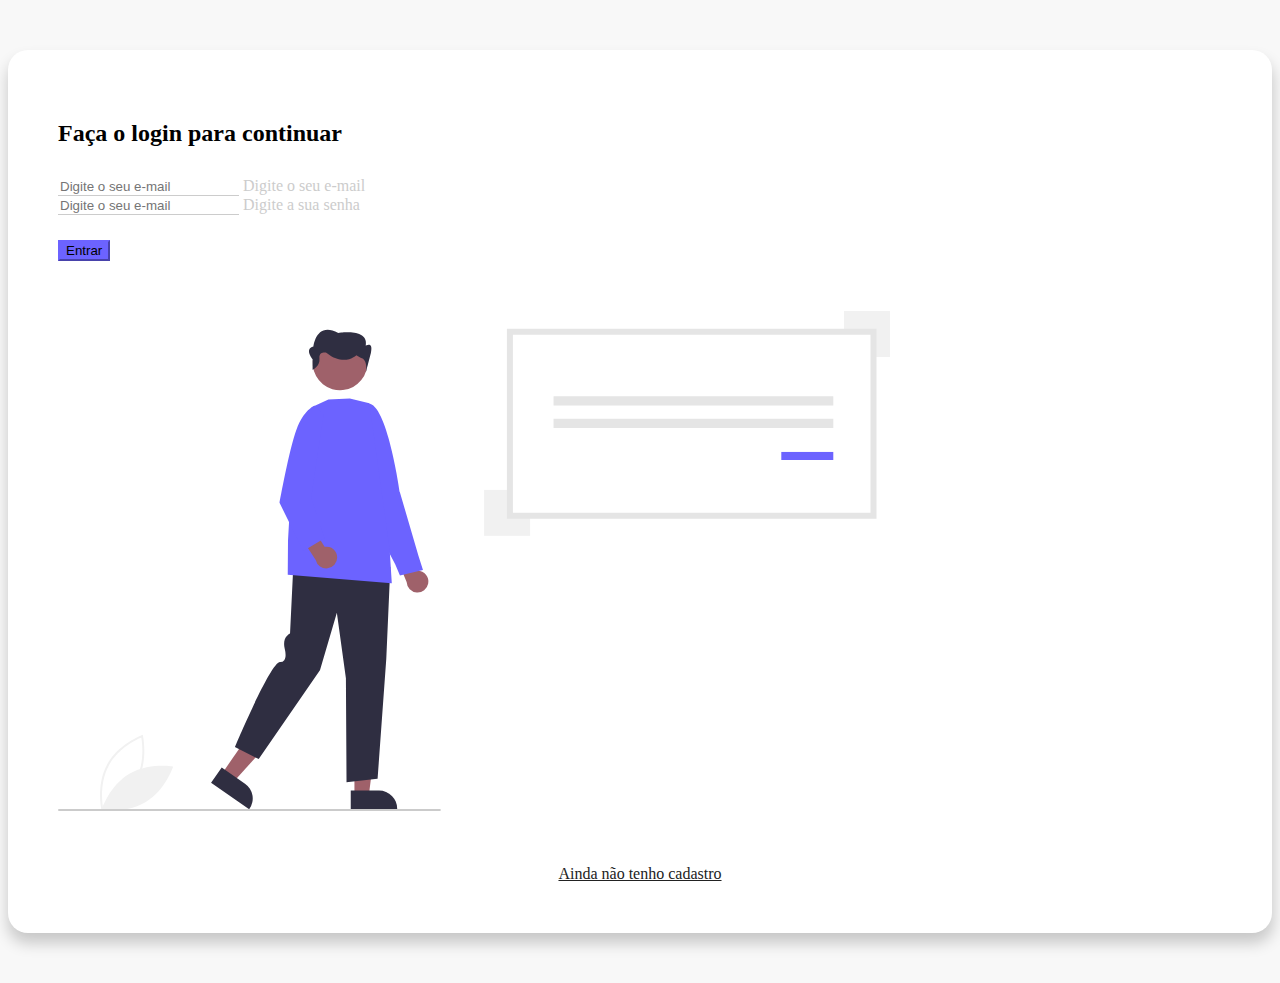
<file: index.html>
<!DOCTYPE html>
    <html lang="pt-br">

    <head>
        <meta charset="UTF-8">
        <meta http-equiv="X-UA-Compatible" content="IE=edge">
        <meta name="viewport" content="width=device-width, initial-scale=1.0">
        <link href="https://cdn.jsdelivr.net/npm/bootstrap@5.3.0-alpha1/dist/css/bootstrap.min.css" rel="stylesheet"
            integrity="sha384-GLhlTQ8iRABdZLl6O3oVMWSktQOp6b7In1Zl3/Jr59b6EGGoI1aFkw7cmDA6j6gD" crossorigin="anonymous">
        <script src="https://cdn.jsdelivr.net/npm/bootstrap@5.3.0-alpha1/dist/js/bootstrap.bundle.min.js"
            integrity="sha384-w76AqPfDkMBDXo30jS1Sgez6pr3x5MlQ1ZAGC+nuZB+EYdgRZgiwxhTBTkF7CXvN"
            crossorigin="anonymous"></script>
        <link rel="stylesheet" href="CSS/style.css">
        <title>Login</title>
    </head>

    <body>
        <div class="container col-11 col-md-9" id="form-container">
            <div class="row align-item-center gx-5">
                <div class="col-md-6 order-md-2">
                    <h2>Faça o login para continuar</h2>
                    <form>
                        <div class="form-floating mb-3">
                            <input type="email" class="form-control" id="email" name="email" placeholder="Digite o seu e-mail">
                            <label for="email" class="form-label">Digite o seu e-mail</label>
                        </div>
                        <div class="form-floating mb-3">
                            <input type="password" class="form-control" id="password" name="password" placeholder="Digite o seu e-mail">
                            <label for="password" class="form-label">Digite a sua senha</label>
                        </div>
                        <input type="submit" class="btn btn-primary" value="Entrar">
                    </form>
                </div>
                <div class="col-md-6 order-md-1">
                    <div class="col-12">
                      <img src="IMG/sign_in.svg" alt="Entrar no sistema" class="img-fluid">  
                    </div>
                    <div class="col-12" id="link-container">
                        <a href="register.html">Ainda não tenho cadastro</a>
                    </div>
                </div>
            </div>
        </div>
    </body>

    </html>
</file>
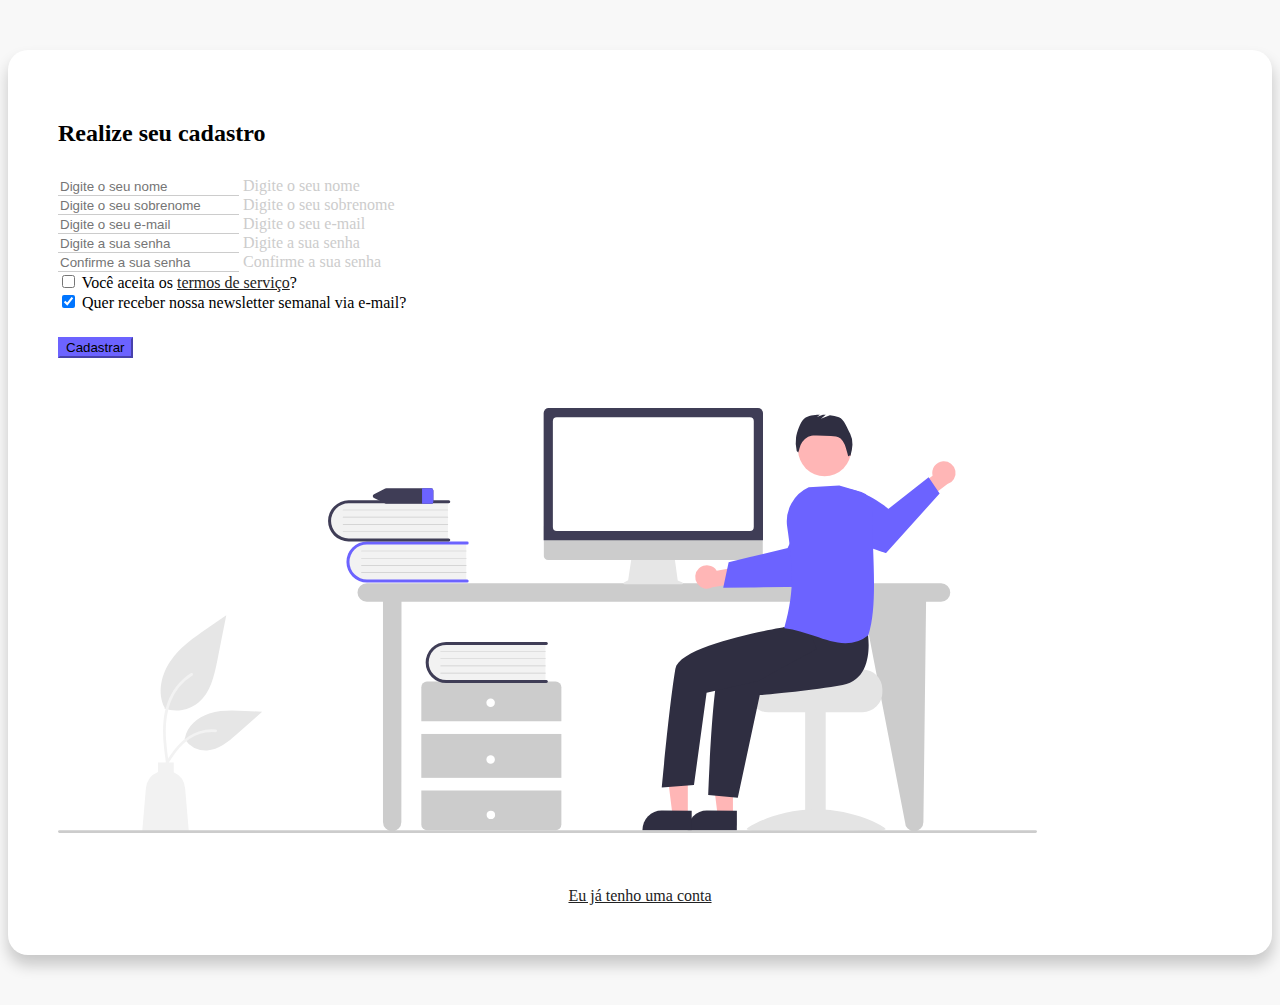
<file: register.html>
<!DOCTYPE html>
<html lang="en">

<head>
    <meta charset="UTF-8">
    <meta http-equiv="X-UA-Compatible" content="IE=edge">
    <meta name="viewport" content="width=device-width, initial-scale=1.0">
    <link href="https://cdn.jsdelivr.net/npm/bootstrap@5.0.1/dist/css/bootstrap.min.css" rel="stylesheet"
        integrity="sha384-+0n0xVW2eSR5OomGNYDnhzAbDsOXxcvSN1TPprVMTNDbiYZCxYbOOl7+AMvyTG2x" crossorigin="anonymous">
    <!-- JavaScript Bundle with Popper -->
    <script src="https://cdn.jsdelivr.net/npm/bootstrap@5.0.1/dist/js/bootstrap.bundle.min.js"
        integrity="sha384-gtEjrD/SeCtmISkJkNUaaKMoLD0//ElJ19smozuHV6z3Iehds+3Ulb9Bn9Plx0x4" crossorigin="anonymous"
        defer></script>
    <link rel="stylesheet" href="CSS/style.css">
    <title>Login</title>
</head>

<body>
    <div class="container col-11 col-md-9" id="form-container">
        <div class="row gx-5">
            <div class="col-md-6">
                <h2>Realize seu cadastro</h2>
                <form>
                    <div class="form-floating mb-3">
                        <input type="text" class="form-control" id="name" name="name" placeholder="Digite o seu nome">
                        <label for="name" class="form-label">Digite o seu nome</label>
                    </div>
                    <div class="form-floating mb-3">
                        <input type="text" class="form-control" id="lastname" name="lastname" placeholder="Digite o seu sobrenome">
                        <label for="lastname" class="form-label">Digite o seu sobrenome</label>
                    </div>
                    <div class="form-floating mb-3">
                        <input type="email" class="form-control" id="email" name="email" placeholder="Digite o seu e-mail">
                        <label for="email" class="form-label">Digite o seu e-mail</label>
                    </div>
                    <div class="form-floating mb-3">
                        <input type="password" class="form-control" id="password" name="password" placeholder="Digite a sua senha">
                        <label for="password" class="form-label">Digite a sua senha</label>
                    </div>
                    <div class="form-floating mb-3">
                        <input type="password" class="form-control" id="repassword" name="repassword" placeholder="Confirme a sua senha">
                        <label for="repassword" class="form-label">Confirme a sua senha</label>
                    </div>
                    <div class="mb-3">
                        <div class="form-check mb-2">
                            <input type="checkbox" name="agree-form" class="form-check-input" id="agree-form">
                            <label for="agree-form" class="form-check-label">
                                Você aceita os <a href="#">termos de serviço</a>?
                            </label>
                        </div>
                        <div class="form-check mb-2">
                            <input type="checkbox" name="news" class="form-check-input" id="news" checked>
                            <label for="news" class="form-check-label">
                                Quer receber nossa newsletter semanal via e-mail?
                            </label>
                        </div>
                        <input type="submit" value="Cadastrar" class="btn btn-primary">
                    </div>
                </form>
            </div>
            <div class="col-md-6">
                <div class="row aling-tems-center">
                    <div class="col-12">
                        <img src="IMG/hello.svg" alt="Tela de Registro" class="img-fluid">
                    </div>
                    <div class="col-12" id="link-container">
                        <a href="index.html">Eu já tenho uma conta</a>
                    </div>
                </div>
            </div>
        </div>
    </div>
</body>

</html>
</file>
<file: CSS/style.css>
body {
    background-color: #f8f8f8;
  }
  
  /* Form */
  #form-container {
    background-color: #FFF;
    border-radius: 20px;
    box-shadow: .5px 10px 15px rgba(0, 0, 0, 0.2);
    margin: 25px auto;
    padding: 25px;
  }
  
  @media(min-width: 768px) {
    #form-container {
      margin: 50px auto;
      padding: 50px;
    }
  }
  
  #form-container h2 {
    font-weight: 900;
    margin-bottom: 30px;
  }
  
  #form-container a {
    color: #222;
    transition: .5s;
  }
  
  #form-container a:hover {
    color: #6C63FF;
  }
  
  #form-container form {
    padding-bottom: 50px;
  }
  
  #form-container .form-control {
    border: none;
    border-bottom: 1px solid #CCC;
    border-radius: 0;
  }
  
  #form-container .form-control:focus {
    box-shadow: none;
  }
  
  #form-container .form-floating label {
    color: #CCC;
  }
  
  #form-container .form-floating > .form-control:focus~label {
    color: #222;
  }
  
  #form-container .form-check-input:checked,
  #form-container input[type="submit"],
  #form-container input[type="checkbox"]:checked  {
    background-color: #6C63FF;
    border-color: #6C63FF;
  }
  
  .btn.btn-primary {
    width: 100%;
    margin-top: 25px;
  }
  
  @media(min-width: 768px) {
    .btn.btn-primary {
      width: auto;
    }
  }
  
  /* Image */
  
  .row.align-items-center {
    align-content: center;
    height: 100%;
  }
  
  #link-container {
    text-align: center;
    padding-top: 50px;
  }
</file>
